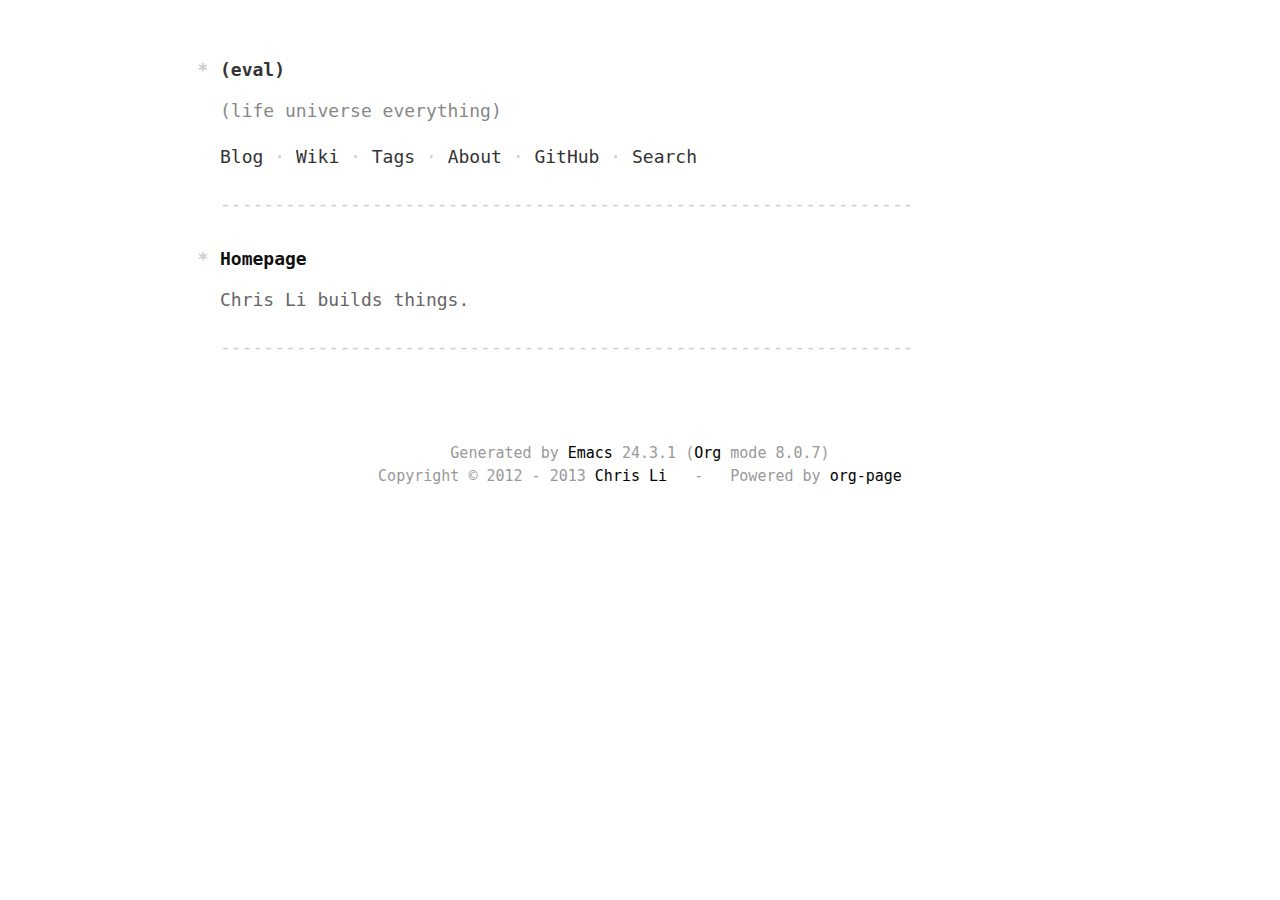
<file: index.html>
<!DOCTYPE html>
<html lang="en-us">
  <head>
    <title>Homepage - (eval)</title>
    <meta charset="utf-8" />
    <meta name="author" content="Chris Li" />
    <meta name="description" content="blog de Chris" />
    <meta name="keywords" content="Lisp, Scheme, Emacs, Linux, Java, Org-page, Programming" />
    <link rel="stylesheet" href="/media/css/main.css" type="text/css">
  </head>
  <body class="container">
    <div> 
      <header class="masthead">
        <h1 class="masthead-title"><a href="/">(eval)</a></h1>
        <p>(life universe everything)</p>
        <ul>
          <li><a href="/blog/">Blog</a></li>
          <li><a href="/wiki/">Wiki</a></li>
          <li><a href="/tags/">Tags</a></li>
          <li><a href="/about/">About</a></li>
          <li><a href="https://github.com/eq42">GitHub</a></li>
          <li><a href="https://google.com/search?q=site:eq42.github.io">Search</a></li>
        </ul>
      </header>
    </div>
    <div> 
      <div class="post">
        <h1>Homepage</h1>
        <p>
Chris Li builds things.
</p>

      </div>
    </div>
    <div> 
      <div class="footer">
        <p>Generated by <a href="http://www.gnu.org/software/emacs/">Emacs</a> 24.3.1 (<a href="http://orgmode.org">Org</a> mode 8.0.7)</p>
        <p> 
          Copyright &copy; 2012 - 2013 <a href="mailto:chris &lt;dot&gt; li &lt;dot&gt; tex &lt;at&gt; gmail &lt;dot&gt; com">Chris Li</a>
          &nbsp;&nbsp;-&nbsp;&nbsp;
          Powered by <a href="https://github.com/kelvinh/org-page" target="_blank">org-page</a>
        </p>
      </div>
    </div>
  </body>
</html>
</file>
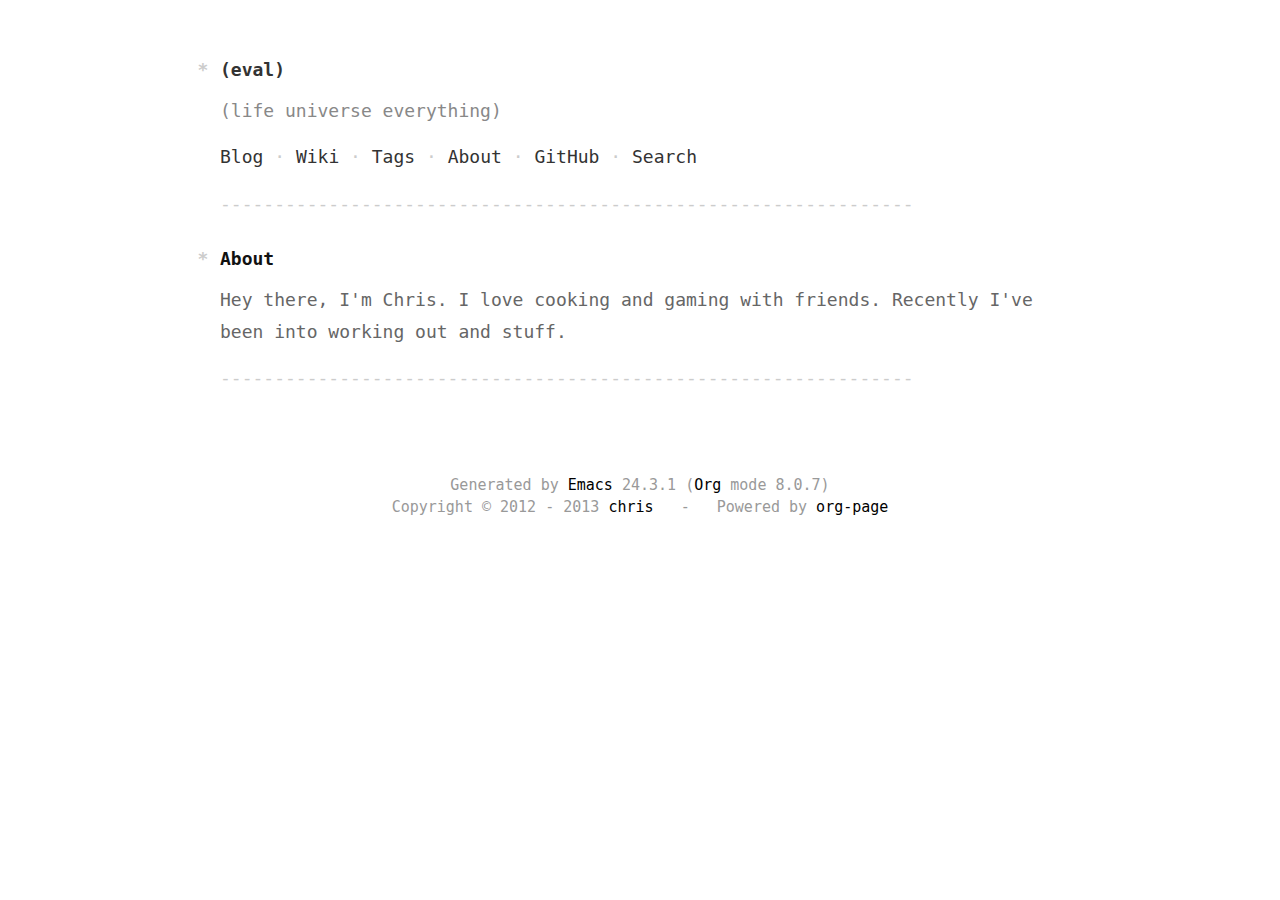
<file: about/index.html>
<!DOCTYPE html>
<html lang="en-us">
  <head>
    <title>About - (eval)</title>
    <meta charset="utf-8" />
    <meta name="author" content="chris" />
    <link rel="stylesheet" href="/media/css/main.css" type="text/css">
  </head>
  <body class="container">
    <div> 
      <header class="masthead">
        <h1 class="masthead-title"><a href="/">(eval)</a></h1>
        <p>(life universe everything)</p>
        <ul>
          <li><a href="/blog/">Blog</a></li>
          <li><a href="/wiki/">Wiki</a></li>
          <li><a href="/tags/">Tags</a></li>
          <li><a href="/about/">About</a></li>
          <li><a href="https://github.com/eq42">GitHub</a></li>
          <li><a href="https://google.com/search?q=site:eq42.github.io">Search</a></li>
        </ul>
      </header>
    </div>
    <div> 
      <div class="post">
        <h1>About</h1>
        <p>
Hey there, I'm Chris. I love cooking and gaming with friends. Recently I've been into working out and stuff.
</p>

      </div>
    </div>
    <div> 
      <script>
        (function(i,s,o,g,r,a,m){i['GoogleAnalyticsObject']=r;i[r]=i[r]||function(){
        (i[r].q=i[r].q||[]).push(arguments)},i[r].l=1*new Date();a=s.createElement(o),
        m=s.getElementsByTagName(o)[0];a.async=1;a.src=g;m.parentNode.insertBefore(a,m)
        })(window,document,'script','//www.google-analytics.com/analytics.js','ga');

        ga('create', 'UA-43259484-1', 'eq42.github.io');
        ga('send', 'pageview');
      </script>
      <div class="footer">
        <p>Generated by <a href="http://www.gnu.org/software/emacs/">Emacs</a> 24.3.1 (<a href="http://orgmode.org">Org</a> mode 8.0.7)</p>
        <p> 
          Copyright &copy; 2012 - 2013 <a href="mailto:chris &lt;at&gt; gk">chris</a>
          &nbsp;&nbsp;-&nbsp;&nbsp;
          Powered by <a href="https://github.com/kelvinh/org-page" target="_blank">org-page</a>
        </p>
      </div>
    </div>
  </body>
</html>
</file>
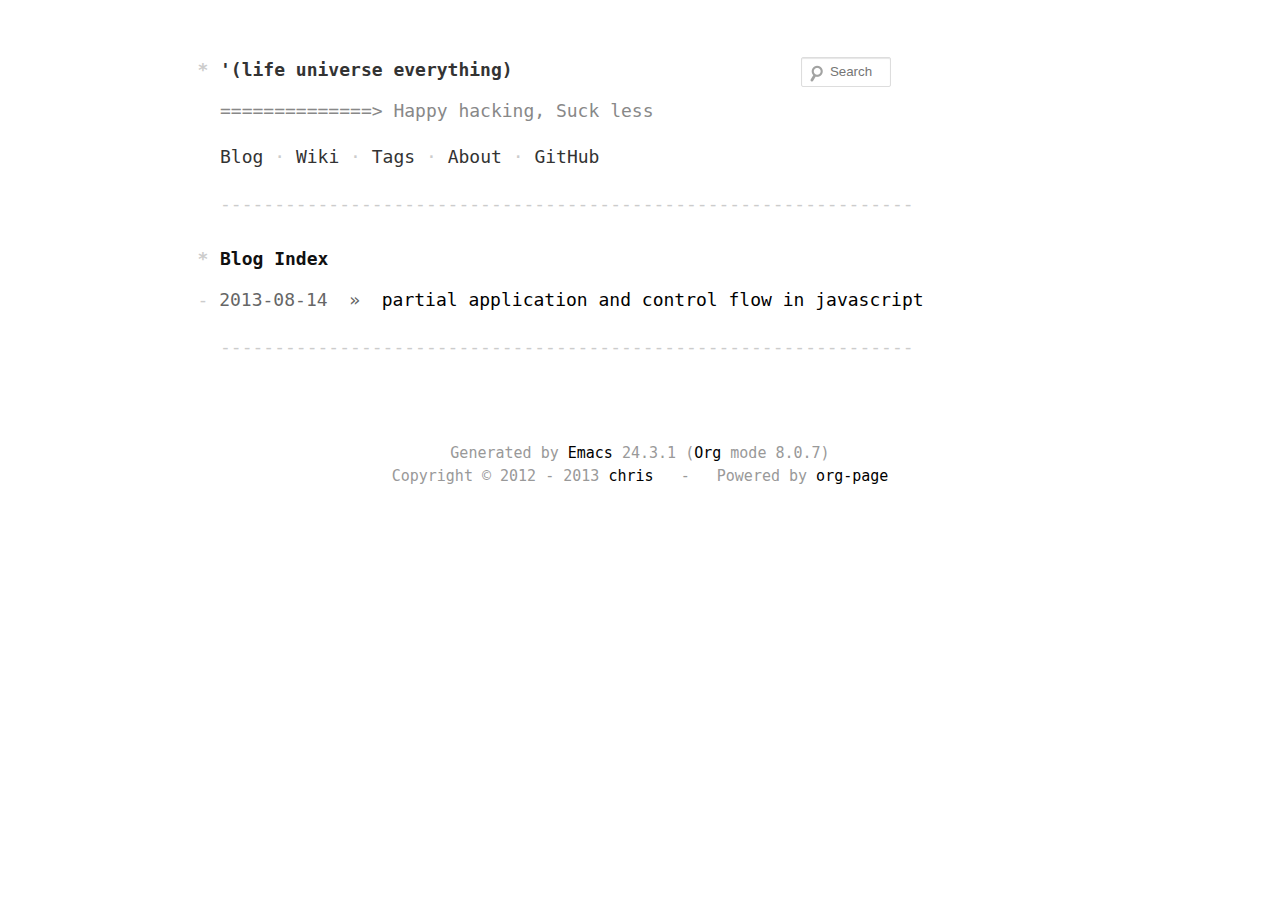
<file: blog/index.html>
<!DOCTYPE html>
<html lang="en-us">
  <head>
    <title>Blog Index - &#39;(life universe everything)</title>
    <meta charset="utf-8" />
    <meta name="author" content="chris" />
    <link rel="stylesheet" href="/media/css/main.css" type="text/css">
  </head>
  <body class="container">
    <div> 
      <header class="masthead">
        <h1 class="masthead-title"><a href="/">&#39;(life universe everything)</a></h1>
        <p>==============&gt; Happy hacking, Suck less</p>
        <ul>
          <li><a href="/blog/">Blog</a></li>
          <li><a href="/wiki/">Wiki</a></li>
          <li><a href="/tags/">Tags</a></li>
          <li><a href="/about/">About</a></li>
          <li><a href="https://github.com/eq42">GitHub</a></li>
        </ul>
        <form method="get" id="searchform" action="http://www.google.com/search">
          <input type="text" class="field" name="q" id="s" placeholder="Search">
          <input type="hidden" name="q" value="site:eq42.github.io">
        </form>
      </header>
    </div>
    <div> 
      <div class="post">
        <h1>Blog Index</h1>
        <ul class="org-ul">
<li>2013-08-14&nbsp;&nbsp;»&nbsp;&nbsp;<a href="/blog/2013/08/14/partial-application-and-control-flow-in-javascript/">partial application and control flow in javascript</a>
</li>
</ul>

      </div>
    </div>
    <div> 
      <script>
        (function(i,s,o,g,r,a,m){i['GoogleAnalyticsObject']=r;i[r]=i[r]||function(){
        (i[r].q=i[r].q||[]).push(arguments)},i[r].l=1*new Date();a=s.createElement(o),
        m=s.getElementsByTagName(o)[0];a.async=1;a.src=g;m.parentNode.insertBefore(a,m)
        })(window,document,'script','//www.google-analytics.com/analytics.js','ga');

        ga('create', 'UA-43259484-1', 'eq42.github.io');
        ga('send', 'pageview');
      </script>
      <div class="footer">
        <p>Generated by <a href="http://www.gnu.org/software/emacs/">Emacs</a> 24.3.1 (<a href="http://orgmode.org">Org</a> mode 8.0.7)</p>
        <p> 
          Copyright &copy; 2012 - 2013 <a href="mailto:chris &lt;dot&gt; li &lt;dot&gt; tex &lt;at&gt; gmail &lt;dot&gt; com">chris</a>
          &nbsp;&nbsp;-&nbsp;&nbsp;
          Powered by <a href="https://github.com/kelvinh/org-page" target="_blank">org-page</a>
        </p>
      </div>
    </div>
  </body>
</html>
</file>
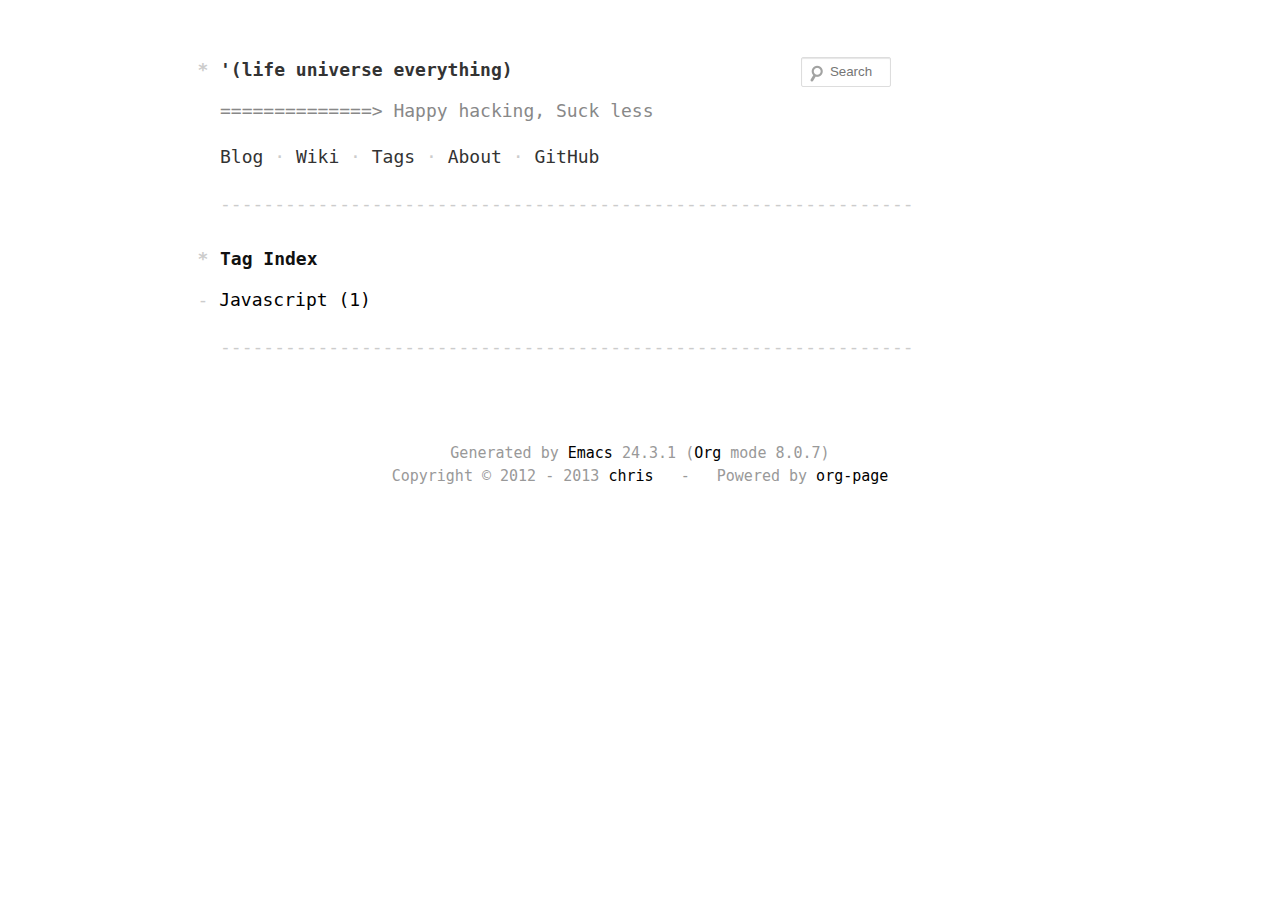
<file: tags/index.html>
<!DOCTYPE html>
<html lang="en-us">
  <head>
    <title>Tag Index - &#39;(life universe everything)</title>
    <meta charset="utf-8" />
    <meta name="author" content="chris" />
    <link rel="stylesheet" href="/media/css/main.css" type="text/css">
  </head>
  <body class="container">
    <div> 
      <header class="masthead">
        <h1 class="masthead-title"><a href="/">&#39;(life universe everything)</a></h1>
        <p>==============&gt; Happy hacking, Suck less</p>
        <ul>
          <li><a href="/blog/">Blog</a></li>
          <li><a href="/wiki/">Wiki</a></li>
          <li><a href="/tags/">Tags</a></li>
          <li><a href="/about/">About</a></li>
          <li><a href="https://github.com/eq42">GitHub</a></li>
        </ul>
        <form method="get" id="searchform" action="http://www.google.com/search">
          <input type="text" class="field" name="q" id="s" placeholder="Search">
          <input type="hidden" name="q" value="site:eq42.github.io">
        </form>
      </header>
    </div>
    <div> 
      <div class="post">
        <h1>Tag Index</h1>
        <ul class="org-ul">
<li><a href="/tags/javascript/">Javascript (1)</a>
</li>
</ul>

      </div>
    </div>
    <div> 
      <script>
        (function(i,s,o,g,r,a,m){i['GoogleAnalyticsObject']=r;i[r]=i[r]||function(){
        (i[r].q=i[r].q||[]).push(arguments)},i[r].l=1*new Date();a=s.createElement(o),
        m=s.getElementsByTagName(o)[0];a.async=1;a.src=g;m.parentNode.insertBefore(a,m)
        })(window,document,'script','//www.google-analytics.com/analytics.js','ga');

        ga('create', 'UA-43259484-1', 'eq42.github.io');
        ga('send', 'pageview');
      </script>
      <div class="footer">
        <p>Generated by <a href="http://www.gnu.org/software/emacs/">Emacs</a> 24.3.1 (<a href="http://orgmode.org">Org</a> mode 8.0.7)</p>
        <p> 
          Copyright &copy; 2012 - 2013 <a href="mailto:chris &lt;dot&gt; li &lt;dot&gt; tex &lt;at&gt; gmail &lt;dot&gt; com">chris</a>
          &nbsp;&nbsp;-&nbsp;&nbsp;
          Powered by <a href="https://github.com/kelvinh/org-page" target="_blank">org-page</a>
        </p>
      </div>
    </div>
  </body>
</html>
</file>
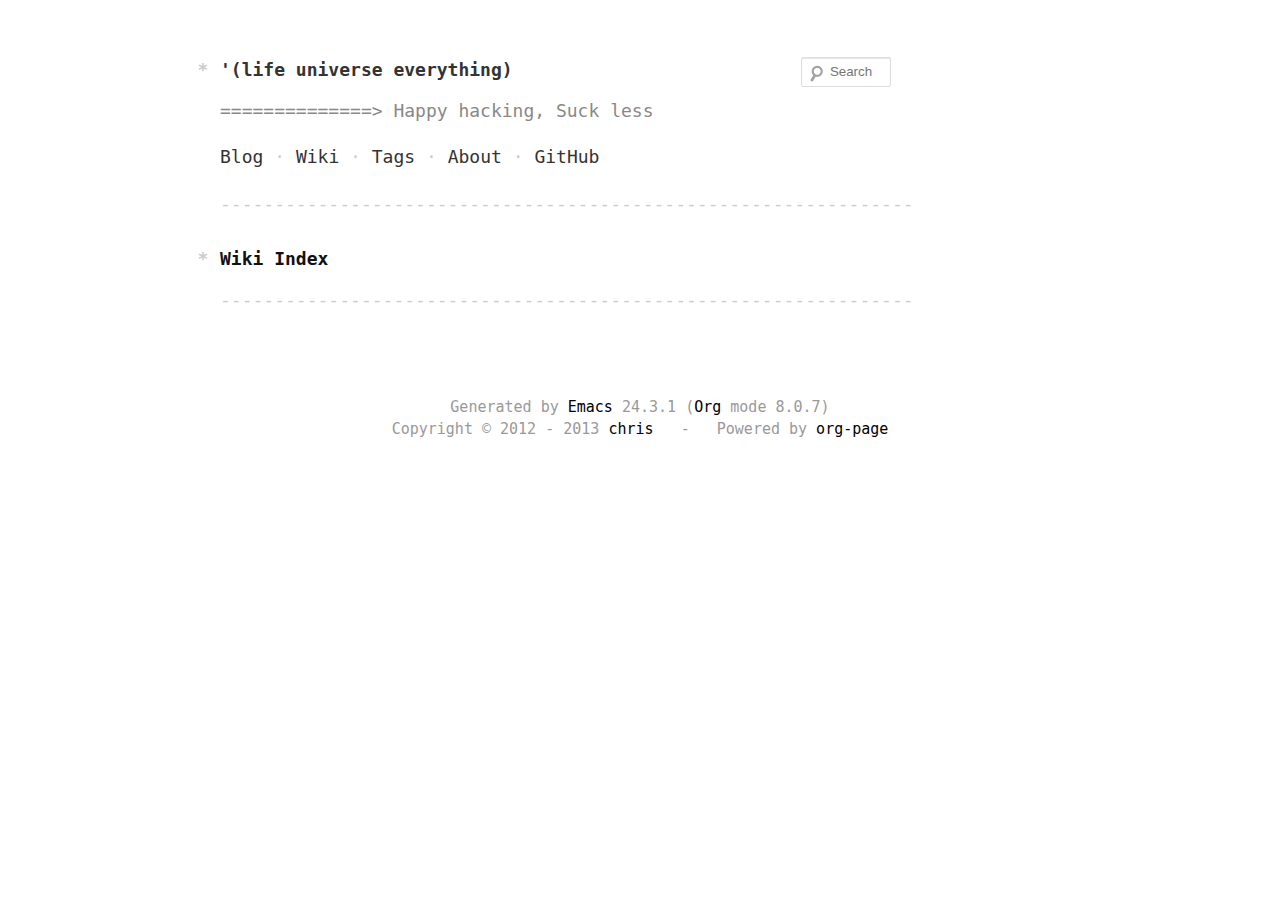
<file: wiki/index.html>
<!DOCTYPE html>
<html lang="en-us">
  <head>
    <title>Wiki Index - &#39;(life universe everything)</title>
    <meta charset="utf-8" />
    <meta name="author" content="chris" />
    <link rel="stylesheet" href="/media/css/main.css" type="text/css">
  </head>
  <body class="container">
    <div> 
      <header class="masthead">
        <h1 class="masthead-title"><a href="/">&#39;(life universe everything)</a></h1>
        <p>==============&gt; Happy hacking, Suck less</p>
        <ul>
          <li><a href="/blog/">Blog</a></li>
          <li><a href="/wiki/">Wiki</a></li>
          <li><a href="/tags/">Tags</a></li>
          <li><a href="/about/">About</a></li>
          <li><a href="https://github.com/eq42">GitHub</a></li>
        </ul>
        <form method="get" id="searchform" action="http://www.google.com/search">
          <input type="text" class="field" name="q" id="s" placeholder="Search">
          <input type="hidden" name="q" value="site:eq42.github.io">
        </form>
      </header>
    </div>
    <div> 
      <div class="post">
        <h1>Wiki Index</h1>
        

      </div>
    </div>
    <div> 
      <script>
        (function(i,s,o,g,r,a,m){i['GoogleAnalyticsObject']=r;i[r]=i[r]||function(){
        (i[r].q=i[r].q||[]).push(arguments)},i[r].l=1*new Date();a=s.createElement(o),
        m=s.getElementsByTagName(o)[0];a.async=1;a.src=g;m.parentNode.insertBefore(a,m)
        })(window,document,'script','//www.google-analytics.com/analytics.js','ga');

        ga('create', 'UA-43259484-1', 'eq42.github.io');
        ga('send', 'pageview');
      </script>
      <div class="footer">
        <p>Generated by <a href="http://www.gnu.org/software/emacs/">Emacs</a> 24.3.1 (<a href="http://orgmode.org">Org</a> mode 8.0.7)</p>
        <p> 
          Copyright &copy; 2012 - 2013 <a href="mailto:chris &lt;dot&gt; li &lt;dot&gt; tex &lt;at&gt; gmail &lt;dot&gt; com">chris</a>
          &nbsp;&nbsp;-&nbsp;&nbsp;
          Powered by <a href="https://github.com/kelvinh/org-page" target="_blank">org-page</a>
        </p>
      </div>
    </div>
  </body>
</html>
</file>
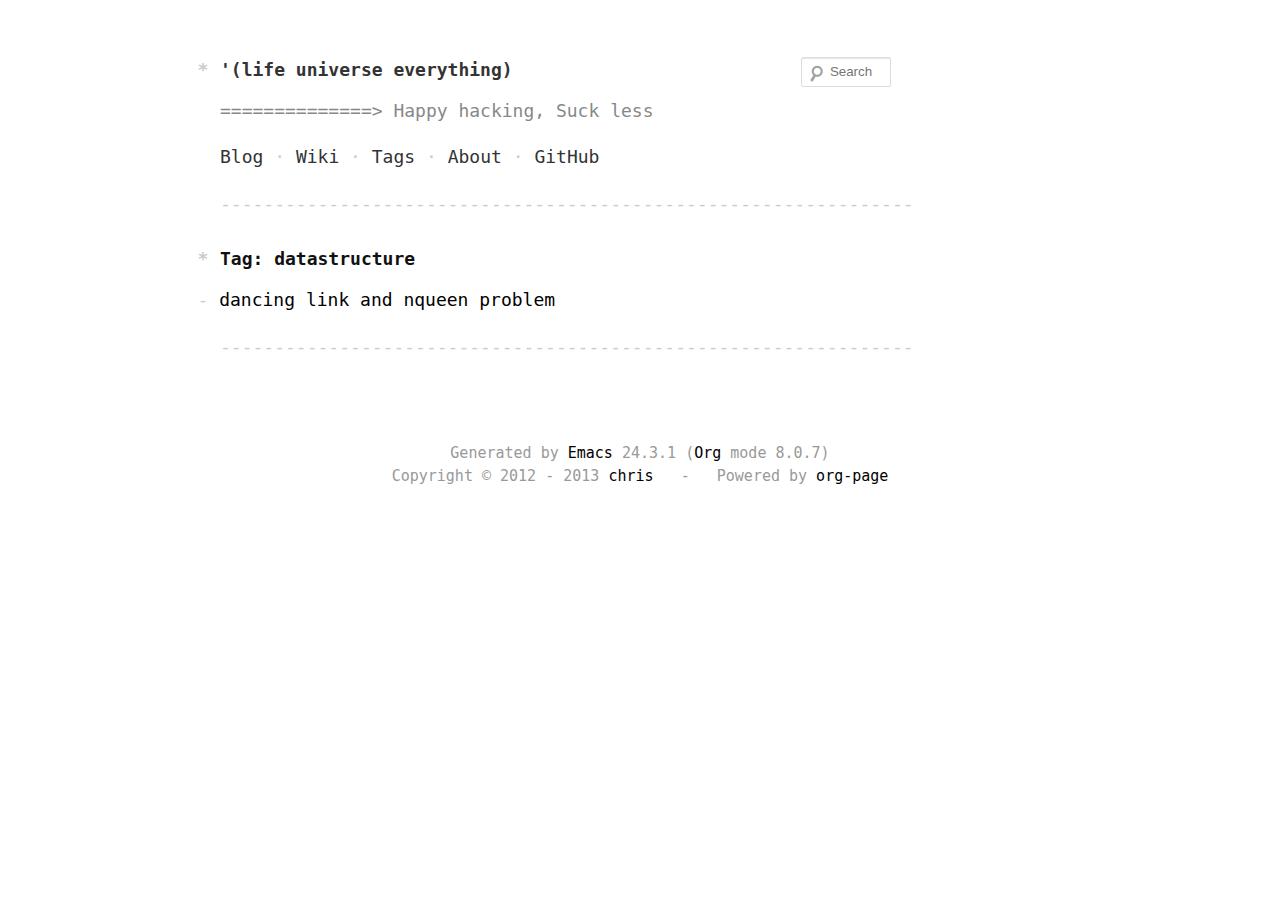
<file: tags/datastructure/index.html>
<!DOCTYPE html>
<html lang="en-us">
  <head>
    <title>Tag: datastructure - &#39;(life universe everything)</title>
    <meta charset="utf-8" />
    <meta name="author" content="chris" />
    <link rel="stylesheet" href="/media/css/main.css" type="text/css">
  </head>
  <body class="container">
    <div> 
      <header class="masthead">
        <h1 class="masthead-title"><a href="/">&#39;(life universe everything)</a></h1>
        <p>==============&gt; Happy hacking, Suck less</p>
        <ul>
          <li><a href="/blog/">Blog</a></li>
          <li><a href="/wiki/">Wiki</a></li>
          <li><a href="/tags/">Tags</a></li>
          <li><a href="/about/">About</a></li>
          <li><a href="https://github.com/eq42">GitHub</a></li>
        </ul>
        <form method="get" id="searchform" action="http://www.google.com/search">
          <input type="text" class="field" name="q" id="s" placeholder="Search">
          <input type="hidden" name="q" value="site:eq42.github.io">
        </form>
      </header>
    </div>
    <div> 
      <div class="post">
        <h1>Tag: datastructure</h1>
        <ul class="org-ul">
<li><a href="/blog/2013/06/09/dancing-link-and-nqueen-problem/">dancing link and nqueen problem</a>
</li>
</ul>

      </div>
    </div>
    <div> 
      <script>
        (function(i,s,o,g,r,a,m){i['GoogleAnalyticsObject']=r;i[r]=i[r]||function(){
        (i[r].q=i[r].q||[]).push(arguments)},i[r].l=1*new Date();a=s.createElement(o),
        m=s.getElementsByTagName(o)[0];a.async=1;a.src=g;m.parentNode.insertBefore(a,m)
        })(window,document,'script','//www.google-analytics.com/analytics.js','ga');

        ga('create', 'UA-43259484-1', 'eq42.github.io');
        ga('send', 'pageview');
      </script>
      <div class="footer">
        <p>Generated by <a href="http://www.gnu.org/software/emacs/">Emacs</a> 24.3.1 (<a href="http://orgmode.org">Org</a> mode 8.0.7)</p>
        <p> 
          Copyright &copy; 2012 - 2013 <a href="mailto:chris &lt;dot&gt; li &lt;dot&gt; tex &lt;at&gt; gmail &lt;dot&gt; com">chris</a>
          &nbsp;&nbsp;-&nbsp;&nbsp;
          Powered by <a href="https://github.com/kelvinh/org-page" target="_blank">org-page</a>
        </p>
      </div>
    </div>
  </body>
</html>
</file>
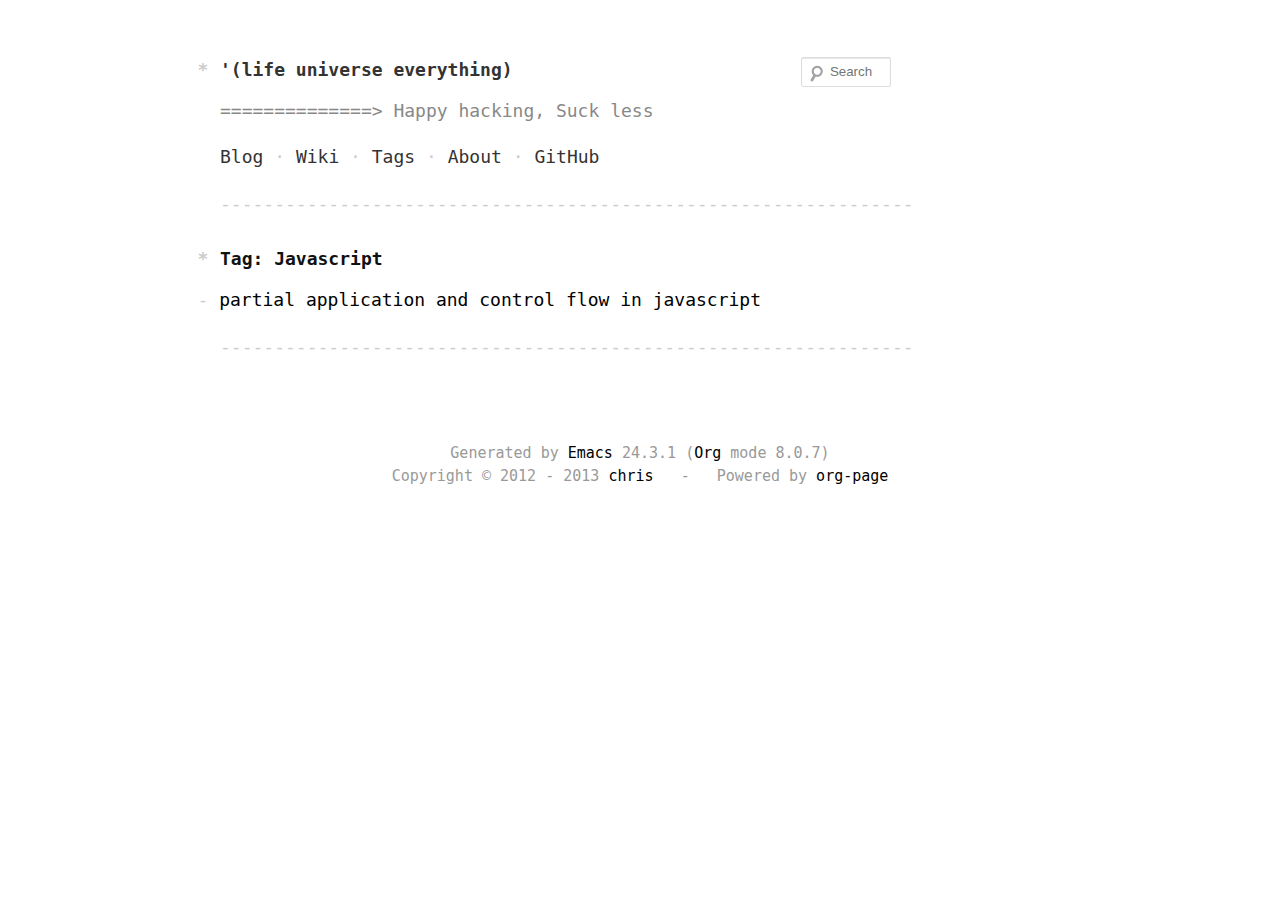
<file: tags/javascript/index.html>
<!DOCTYPE html>
<html lang="en-us">
  <head>
    <title>Tag: Javascript - &#39;(life universe everything)</title>
    <meta charset="utf-8" />
    <meta name="author" content="chris" />
    <link rel="stylesheet" href="/media/css/main.css" type="text/css">
  </head>
  <body class="container">
    <div> 
      <header class="masthead">
        <h1 class="masthead-title"><a href="/">&#39;(life universe everything)</a></h1>
        <p>==============&gt; Happy hacking, Suck less</p>
        <ul>
          <li><a href="/blog/">Blog</a></li>
          <li><a href="/wiki/">Wiki</a></li>
          <li><a href="/tags/">Tags</a></li>
          <li><a href="/about/">About</a></li>
          <li><a href="https://github.com/eq42">GitHub</a></li>
        </ul>
        <form method="get" id="searchform" action="http://www.google.com/search">
          <input type="text" class="field" name="q" id="s" placeholder="Search">
          <input type="hidden" name="q" value="site:eq42.github.io">
        </form>
      </header>
    </div>
    <div> 
      <div class="post">
        <h1>Tag: Javascript</h1>
        <ul class="org-ul">
<li><a href="/blog/2013/08/14/partial-application-and-control-flow-in-javascript/">partial application and control flow in javascript</a>
</li>
</ul>

      </div>
    </div>
    <div> 
      <script>
        (function(i,s,o,g,r,a,m){i['GoogleAnalyticsObject']=r;i[r]=i[r]||function(){
        (i[r].q=i[r].q||[]).push(arguments)},i[r].l=1*new Date();a=s.createElement(o),
        m=s.getElementsByTagName(o)[0];a.async=1;a.src=g;m.parentNode.insertBefore(a,m)
        })(window,document,'script','//www.google-analytics.com/analytics.js','ga');

        ga('create', 'UA-43259484-1', 'eq42.github.io');
        ga('send', 'pageview');
      </script>
      <div class="footer">
        <p>Generated by <a href="http://www.gnu.org/software/emacs/">Emacs</a> 24.3.1 (<a href="http://orgmode.org">Org</a> mode 8.0.7)</p>
        <p> 
          Copyright &copy; 2012 - 2013 <a href="mailto:chris &lt;dot&gt; li &lt;dot&gt; tex &lt;at&gt; gmail &lt;dot&gt; com">chris</a>
          &nbsp;&nbsp;-&nbsp;&nbsp;
          Powered by <a href="https://github.com/kelvinh/org-page" target="_blank">org-page</a>
        </p>
      </div>
    </div>
  </body>
</html>
</file>
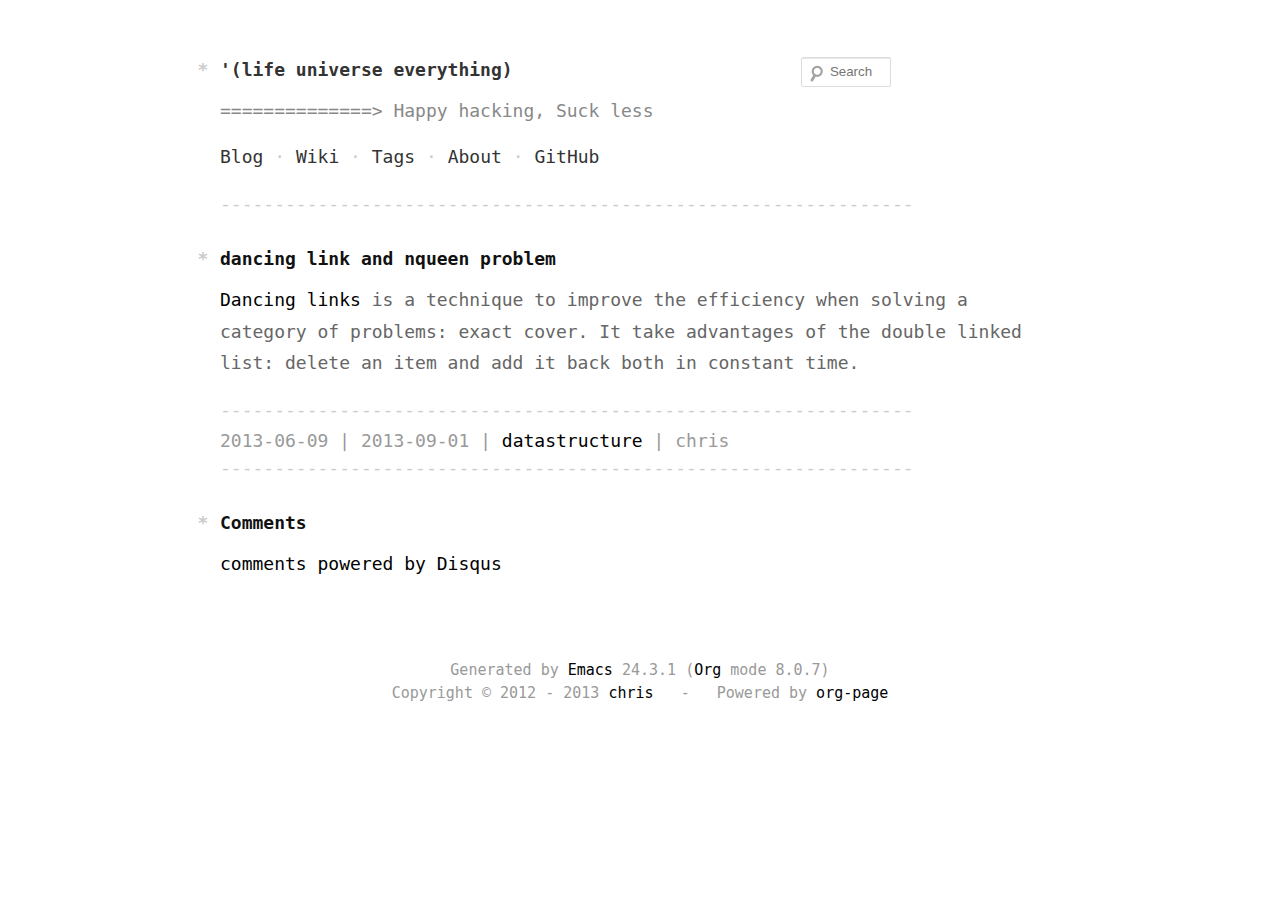
<file: blog/2013/06/09/dancing-link-and-nqueen-problem/index.html>
<!DOCTYPE html>
<html lang="en-us">
  <head>
    <title>dancing link and nqueen problem - &#39;(life universe everything)</title>
    <meta charset="utf-8" />
    <meta name="author" content="chris" />
    <meta name="description" content="" />
    <meta name="keywords" content="dancinglinks" />
    <link rel="stylesheet" href="/media/css/main.css" type="text/css">
  </head>
  <body class="container">
    <div> 
      <header class="masthead">
        <h1 class="masthead-title"><a href="/">&#39;(life universe everything)</a></h1>
        <p>==============&gt; Happy hacking, Suck less</p>
        <ul>
          <li><a href="/blog/">Blog</a></li>
          <li><a href="/wiki/">Wiki</a></li>
          <li><a href="/tags/">Tags</a></li>
          <li><a href="/about/">About</a></li>
          <li><a href="https://github.com/eq42">GitHub</a></li>
        </ul>
        <form method="get" id="searchform" action="http://www.google.com/search">
          <input type="text" class="field" name="q" id="s" placeholder="Search">
          <input type="hidden" name="q" value="site:eq42.github.io">
        </form>
      </header>
    </div>
    <div> 
      <div class="post">
        <h1>dancing link and nqueen problem</h1>
        <p>
<a href="http://en.wikipedia.org/wiki/Dancing_Links">Dancing links</a> is a technique to improve the efficiency when solving a category of problems: exact cover.
It take advantages of the double linked list:  delete an item and add it back both in constant time.
</p>

      </div>
    </div>
    <div> 
      <div class="post-meta">
        <span title="post date" class="post-info">2013-06-09</span>
        <span title="last modification date" class="post-info">2013-09-01</span>
        <span title="tags" class="post-info"><a href="/tags/datastructure/">datastructure</a></span>
        <span title="author" class="post-info">chris</span>
      </div>
      <section>
        <h1>Comments</h1>
        <div id="disqus_thread"></div>
        <script type="text/javascript">
          //var disqus_developer = 1;
          var disqus_identifier = "/blog/2013/06/09/dancing-link-and-nqueen-problem/";
          var disqus_url = "http://eq42.github.io/blog/2013/06/09/dancing-link-and-nqueen-problem/";
          var disqus_shortname = 'eq42';
          /* * * DON'T EDIT BELOW THIS LINE * * */
          (function() {
          var dsq = document.createElement('script'); dsq.type = 'text/javascript'; dsq.async = true;
          dsq.src = 'http://' + disqus_shortname + '.disqus.com/embed.js';
          (document.getElementsByTagName('head')[0] || document.getElementsByTagName('body')[0]).appendChild(dsq);
          })();
        </script>
        <noscript>Please enable JavaScript to view the <a href="http://disqus.com/?ref_noscript">comments powered by Disqus.</a></noscript>
        <a href="http://disqus.com" class="dsq-brlink">comments powered by <span class="logo-disqus">Disqus</span></a>
      </section>
      <script>
        (function(i,s,o,g,r,a,m){i['GoogleAnalyticsObject']=r;i[r]=i[r]||function(){
        (i[r].q=i[r].q||[]).push(arguments)},i[r].l=1*new Date();a=s.createElement(o),
        m=s.getElementsByTagName(o)[0];a.async=1;a.src=g;m.parentNode.insertBefore(a,m)
        })(window,document,'script','//www.google-analytics.com/analytics.js','ga');

        ga('create', 'UA-43259484-1', 'eq42.github.io');
        ga('send', 'pageview');
      </script>
      <div class="footer">
        <p>Generated by <a href="http://www.gnu.org/software/emacs/">Emacs</a> 24.3.1 (<a href="http://orgmode.org">Org</a> mode 8.0.7)</p>
        <p> 
          Copyright &copy; 2012 - 2013 <a href="mailto:chris &lt;dot&gt; li &lt;dot&gt; tex &lt;at&gt; gmail &lt;dot&gt; com">chris</a>
          &nbsp;&nbsp;-&nbsp;&nbsp;
          Powered by <a href="https://github.com/kelvinh/org-page" target="_blank">org-page</a>
        </p>
      </div>
    </div>
  </body>
</html>
</file>
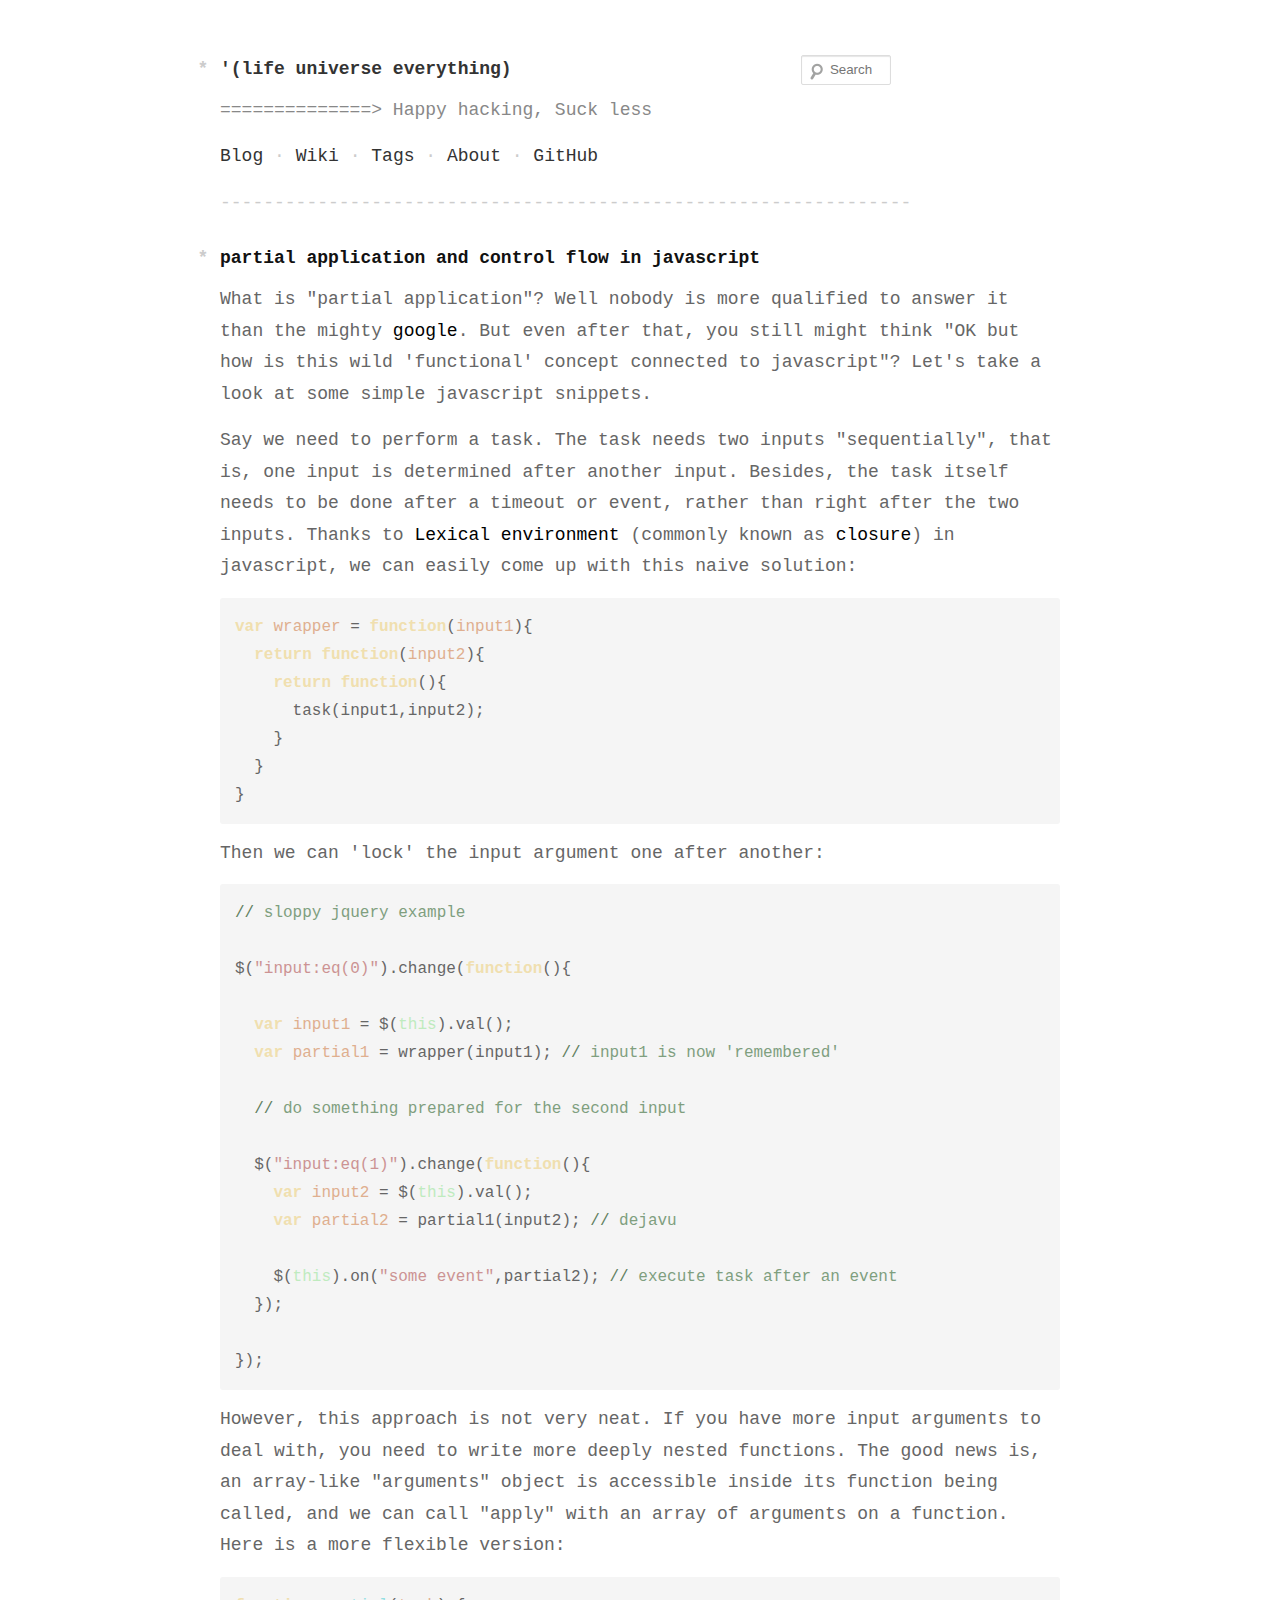
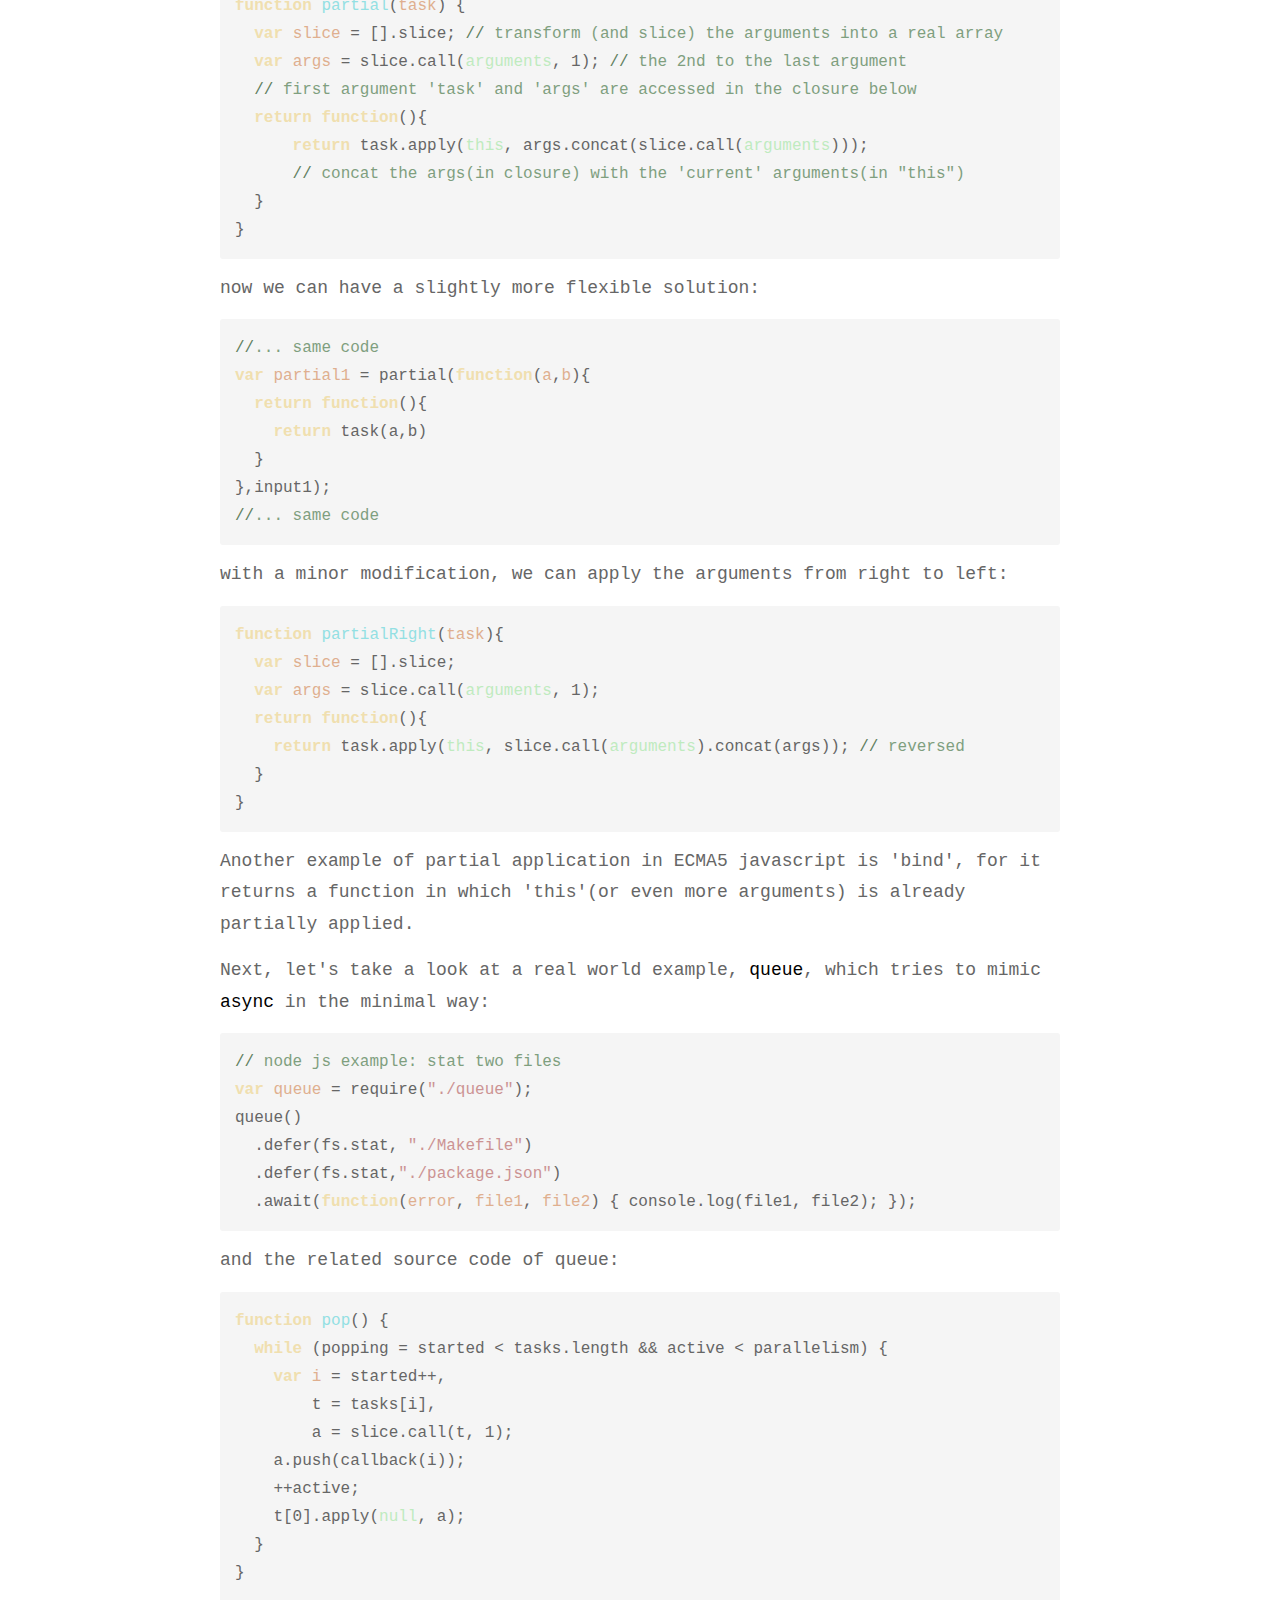
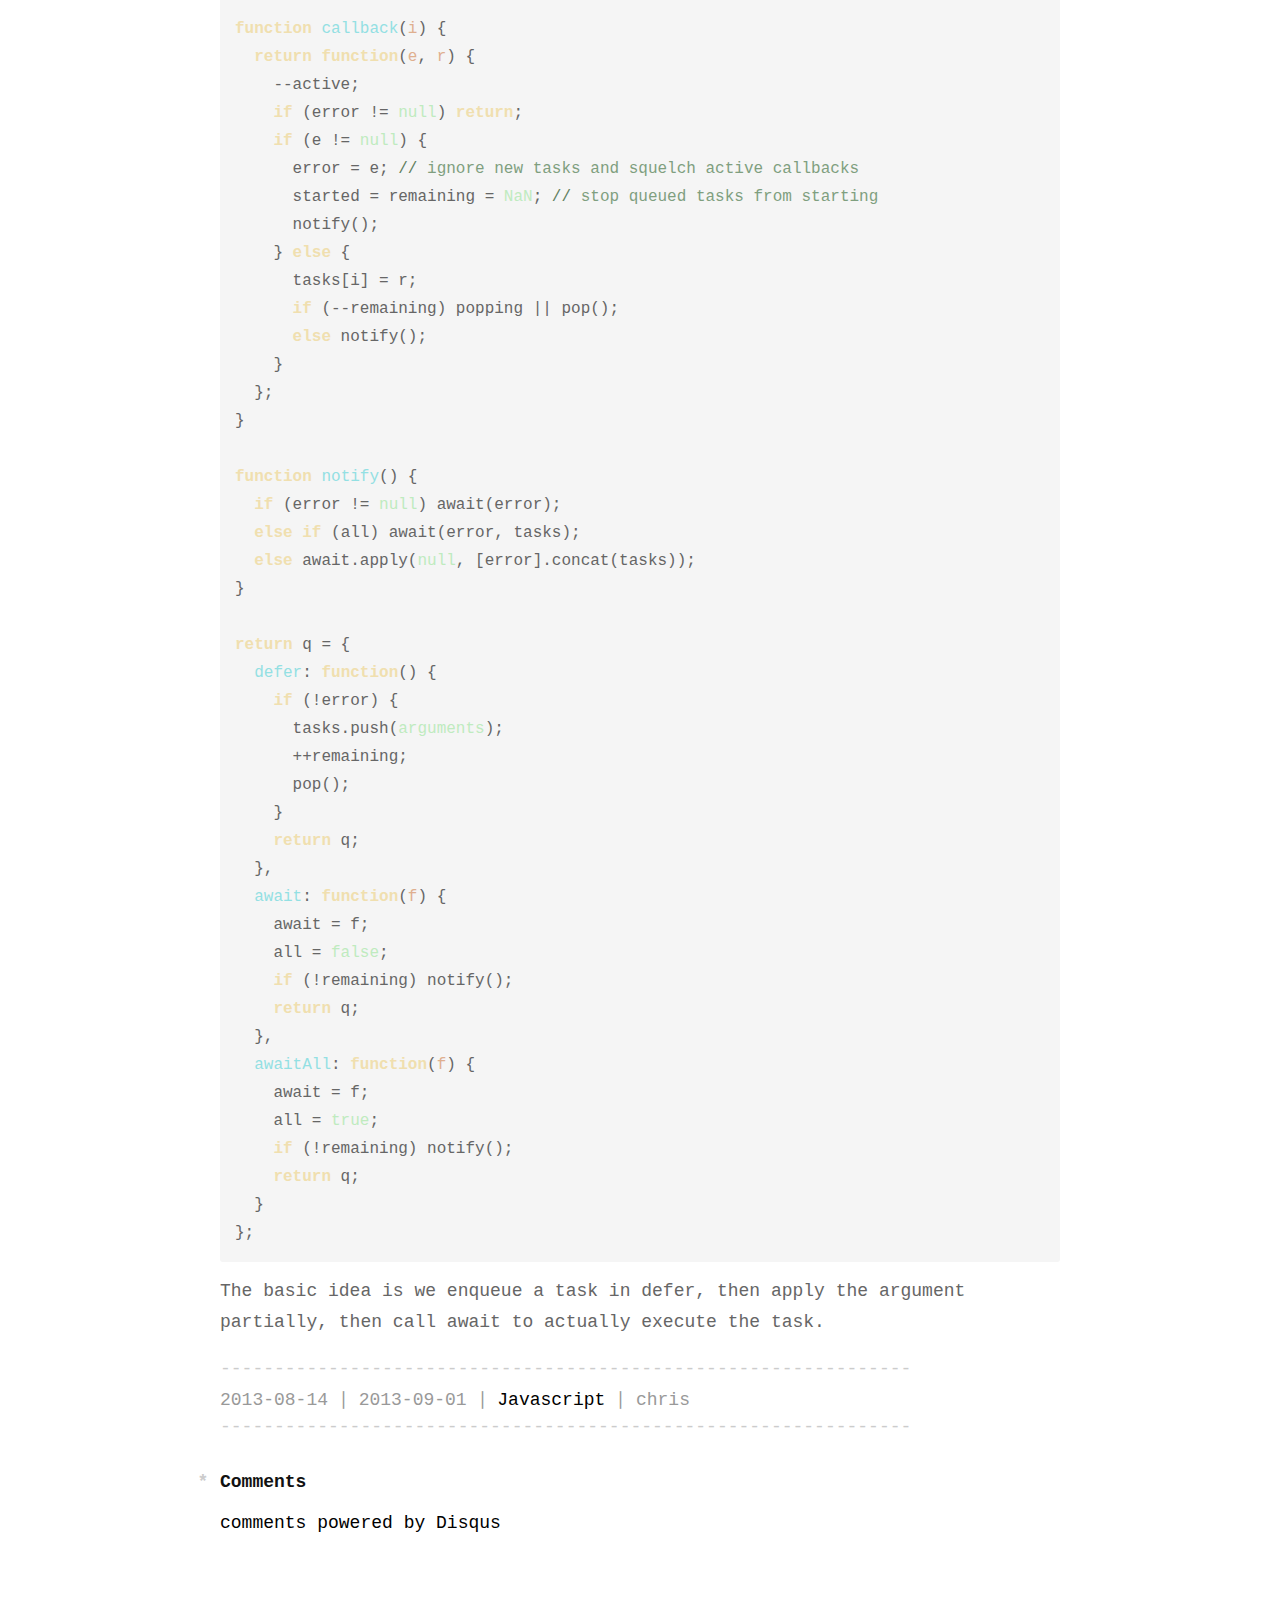
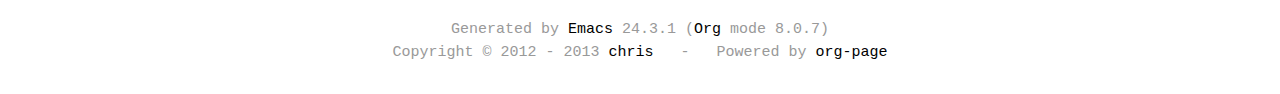
<file: blog/2013/08/14/partial-application-and-control-flow-in-javascript/index.html>
<!DOCTYPE html>
<html lang="en-us">
  <head>
    <title>partial application and control flow in javascript - &#39;(life universe everything)</title>
    <meta charset="utf-8" />
    <meta name="author" content="chris" />
    <meta name="description" content="" />
    <meta name="keywords" content="javascript" />
    <link rel="stylesheet" href="/media/css/main.css" type="text/css">
  </head>
  <body class="container">
    <div> 
      <header class="masthead">
        <h1 class="masthead-title"><a href="/">&#39;(life universe everything)</a></h1>
        <p>==============&gt; Happy hacking, Suck less</p>
        <ul>
          <li><a href="/blog/">Blog</a></li>
          <li><a href="/wiki/">Wiki</a></li>
          <li><a href="/tags/">Tags</a></li>
          <li><a href="/about/">About</a></li>
          <li><a href="https://github.com/eq42">GitHub</a></li>
        </ul>
        <form method="get" id="searchform" action="http://www.google.com/search">
          <input type="text" class="field" name="q" id="s" placeholder="Search">
          <input type="hidden" name="q" value="site:eq42.github.io">
        </form>
      </header>
    </div>
    <div> 
      <div class="post">
        <h1>partial application and control flow in javascript</h1>
        <p>
What is "partial application"? Well nobody is more qualified to answer it than the mighty <a href="https://www.google.com/search?q%3Dpartial%2520application">google</a>.
But even after that, you still might think "OK but how is this wild 'functional' concept connected to javascript"? Let's take a look at some simple javascript snippets.
</p>

<p>
Say we need to perform a task. The task needs two inputs "sequentially", that is, one input is determined after another input. Besides, the task itself needs to be done after a timeout or event, rather than right after the two inputs.
Thanks to <a href="http://es5.github.io/#x10.2">Lexical environment</a> (commonly known as <a href="https://developer.mozilla.org/en-US/docs/Web/JavaScript/Guide/Closures">closure</a>) in javascript, we can easily come up with this naive solution:
</p>

<div class="org-src-container">

<pre class="src src-javascript"><span style="color: #F0DFAF; font-weight: bold;">var</span> <span style="color: #DFAF8F;">wrapper</span> = <span style="color: #F0DFAF; font-weight: bold;">function</span>(<span style="color: #DFAF8F;">input1</span>){
  <span style="color: #F0DFAF; font-weight: bold;">return</span> <span style="color: #F0DFAF; font-weight: bold;">function</span>(<span style="color: #DFAF8F;">input2</span>){
    <span style="color: #F0DFAF; font-weight: bold;">return</span> <span style="color: #F0DFAF; font-weight: bold;">function</span>(){
      task(input1,input2);
    }
  }
}
</pre>
</div>

<p>
Then we can 'lock' the input argument one after another:
</p>

<div class="org-src-container">

<pre class="src src-javascript"><span style="color: #5F7F5F;">// </span><span style="color: #7F9F7F;">sloppy jquery example</span>

$(<span style="color: #CC9393;">"input:eq(0)"</span>).change(<span style="color: #F0DFAF; font-weight: bold;">function</span>(){

  <span style="color: #F0DFAF; font-weight: bold;">var</span> <span style="color: #DFAF8F;">input1</span> = $(<span style="color: #BFEBBF;">this</span>).val();
  <span style="color: #F0DFAF; font-weight: bold;">var</span> <span style="color: #DFAF8F;">partial1</span> = wrapper(input1); <span style="color: #5F7F5F;">// </span><span style="color: #7F9F7F;">input1 is now 'remembered'</span>

  <span style="color: #5F7F5F;">// </span><span style="color: #7F9F7F;">do something prepared for the second input</span>

  $(<span style="color: #CC9393;">"input:eq(1)"</span>).change(<span style="color: #F0DFAF; font-weight: bold;">function</span>(){
    <span style="color: #F0DFAF; font-weight: bold;">var</span> <span style="color: #DFAF8F;">input2</span> = $(<span style="color: #BFEBBF;">this</span>).val();
    <span style="color: #F0DFAF; font-weight: bold;">var</span> <span style="color: #DFAF8F;">partial2</span> = partial1(input2); <span style="color: #5F7F5F;">// </span><span style="color: #7F9F7F;">dejavu</span>

    $(<span style="color: #BFEBBF;">this</span>).on(<span style="color: #CC9393;">"some event"</span>,partial2); <span style="color: #5F7F5F;">// </span><span style="color: #7F9F7F;">execute task after an event</span>
  });

});
</pre>
</div>

<p>
However, this approach is not very neat. If you have more input arguments to deal with, you need to write more deeply nested functions. The good news is, an array-like "arguments" object is accessible inside its function being called, and we can call "apply" with an array of arguments on a function. Here is a more flexible version:
</p>

<div class="org-src-container">

<pre class="src src-javascript"><span style="color: #F0DFAF; font-weight: bold;">function</span> <span style="color: #93E0E3;">partial</span>(<span style="color: #DFAF8F;">task</span>) {
  <span style="color: #F0DFAF; font-weight: bold;">var</span> <span style="color: #DFAF8F;">slice</span> = [].slice; <span style="color: #5F7F5F;">// </span><span style="color: #7F9F7F;">transform (and slice) the arguments into a real array</span>
  <span style="color: #F0DFAF; font-weight: bold;">var</span> <span style="color: #DFAF8F;">args</span> = slice.call(<span style="color: #BFEBBF;">arguments</span>, 1); <span style="color: #5F7F5F;">// </span><span style="color: #7F9F7F;">the 2nd to the last argument</span>
  <span style="color: #5F7F5F;">// </span><span style="color: #7F9F7F;">first argument 'task' and 'args' are accessed in the closure below</span>
  <span style="color: #F0DFAF; font-weight: bold;">return</span> <span style="color: #F0DFAF; font-weight: bold;">function</span>(){
      <span style="color: #F0DFAF; font-weight: bold;">return</span> task.apply(<span style="color: #BFEBBF;">this</span>, args.concat(slice.call(<span style="color: #BFEBBF;">arguments</span>)));
      <span style="color: #5F7F5F;">// </span><span style="color: #7F9F7F;">concat the args(in closure) with the 'current' arguments(in "this")</span>
  }
}
</pre>
</div>

<p>
now we can have a slightly more flexible solution:
</p>
<div class="org-src-container">

<pre class="src src-javascript"><span style="color: #5F7F5F;">//</span><span style="color: #7F9F7F;">... same code</span>
<span style="color: #F0DFAF; font-weight: bold;">var</span> <span style="color: #DFAF8F;">partial1</span> = partial(<span style="color: #F0DFAF; font-weight: bold;">function</span>(<span style="color: #DFAF8F;">a</span>,<span style="color: #DFAF8F;">b</span>){
  <span style="color: #F0DFAF; font-weight: bold;">return</span> <span style="color: #F0DFAF; font-weight: bold;">function</span>(){
    <span style="color: #F0DFAF; font-weight: bold;">return</span> task(a,b)
  }
},input1);
<span style="color: #5F7F5F;">//</span><span style="color: #7F9F7F;">... same code</span>
</pre>
</div>

<p>
with a minor modification, we can apply the arguments from right to left:
</p>

<div class="org-src-container">

<pre class="src src-javascript"><span style="color: #F0DFAF; font-weight: bold;">function</span> <span style="color: #93E0E3;">partialRight</span>(<span style="color: #DFAF8F;">task</span>){
  <span style="color: #F0DFAF; font-weight: bold;">var</span> <span style="color: #DFAF8F;">slice</span> = [].slice;
  <span style="color: #F0DFAF; font-weight: bold;">var</span> <span style="color: #DFAF8F;">args</span> = slice.call(<span style="color: #BFEBBF;">arguments</span>, 1);
  <span style="color: #F0DFAF; font-weight: bold;">return</span> <span style="color: #F0DFAF; font-weight: bold;">function</span>(){
    <span style="color: #F0DFAF; font-weight: bold;">return</span> task.apply(<span style="color: #BFEBBF;">this</span>, slice.call(<span style="color: #BFEBBF;">arguments</span>).concat(args)); <span style="color: #5F7F5F;">// </span><span style="color: #7F9F7F;">reversed</span>
  }
}
</pre>
</div>

<p>
Another example of partial application in ECMA5 javascript is 'bind', for it returns a function in which 'this'(or even more arguments) is already partially applied.
</p>

<p>
Next, let's take a look at a real world example, <a href="https://github.com/mbostock/queue">queue</a>, which tries to mimic <a href="https://github.com/caolan/async">async</a> in the minimal way:
</p>

<div class="org-src-container">

<pre class="src src-javascript"><span style="color: #5F7F5F;">// </span><span style="color: #7F9F7F;">node js example: stat two files</span>
<span style="color: #F0DFAF; font-weight: bold;">var</span> <span style="color: #DFAF8F;">queue</span> = require(<span style="color: #CC9393;">"./queue"</span>);
queue()
  .defer(fs.stat, <span style="color: #CC9393;">"./Makefile"</span>)
  .defer(fs.stat,<span style="color: #CC9393;">"./package.json"</span>)
  .await(<span style="color: #F0DFAF; font-weight: bold;">function</span>(<span style="color: #DFAF8F;">error</span>, <span style="color: #DFAF8F;">file1</span>, <span style="color: #DFAF8F;">file2</span>) { console.log(file1, file2); });
</pre>
</div>

<p>
and the related source code of queue:
</p>

<div class="org-src-container">

<pre class="src src-javascript"><span style="color: #F0DFAF; font-weight: bold;">function</span> <span style="color: #93E0E3;">pop</span>() {
  <span style="color: #F0DFAF; font-weight: bold;">while</span> (popping = started &lt; tasks.length &amp;&amp; active &lt; parallelism) {
    <span style="color: #F0DFAF; font-weight: bold;">var</span> <span style="color: #DFAF8F;">i</span> = started++,
        t = tasks[i],
        a = slice.call(t, 1);
    a.push(callback(i));
    ++active;
    t[0].apply(<span style="color: #BFEBBF;">null</span>, a);
  }
}

<span style="color: #F0DFAF; font-weight: bold;">function</span> <span style="color: #93E0E3;">callback</span>(<span style="color: #DFAF8F;">i</span>) {
  <span style="color: #F0DFAF; font-weight: bold;">return</span> <span style="color: #F0DFAF; font-weight: bold;">function</span>(<span style="color: #DFAF8F;">e</span>, <span style="color: #DFAF8F;">r</span>) {
    --active;
    <span style="color: #F0DFAF; font-weight: bold;">if</span> (error != <span style="color: #BFEBBF;">null</span>) <span style="color: #F0DFAF; font-weight: bold;">return</span>;
    <span style="color: #F0DFAF; font-weight: bold;">if</span> (e != <span style="color: #BFEBBF;">null</span>) {
      error = e; <span style="color: #5F7F5F;">// </span><span style="color: #7F9F7F;">ignore new tasks and squelch active callbacks</span>
      started = remaining = <span style="color: #BFEBBF;">NaN</span>; <span style="color: #5F7F5F;">// </span><span style="color: #7F9F7F;">stop queued tasks from starting</span>
      notify();
    } <span style="color: #F0DFAF; font-weight: bold;">else</span> {
      tasks[i] = r;
      <span style="color: #F0DFAF; font-weight: bold;">if</span> (--remaining) popping || pop();
      <span style="color: #F0DFAF; font-weight: bold;">else</span> notify();
    }
  };
}

<span style="color: #F0DFAF; font-weight: bold;">function</span> <span style="color: #93E0E3;">notify</span>() {
  <span style="color: #F0DFAF; font-weight: bold;">if</span> (error != <span style="color: #BFEBBF;">null</span>) await(error);
  <span style="color: #F0DFAF; font-weight: bold;">else</span> <span style="color: #F0DFAF; font-weight: bold;">if</span> (all) await(error, tasks);
  <span style="color: #F0DFAF; font-weight: bold;">else</span> await.apply(<span style="color: #BFEBBF;">null</span>, [error].concat(tasks));
}

<span style="color: #F0DFAF; font-weight: bold;">return</span> q = {
  <span style="color: #93E0E3;">defer</span>: <span style="color: #F0DFAF; font-weight: bold;">function</span>() {
    <span style="color: #F0DFAF; font-weight: bold;">if</span> (!error) {
      tasks.push(<span style="color: #BFEBBF;">arguments</span>);
      ++remaining;
      pop();
    }
    <span style="color: #F0DFAF; font-weight: bold;">return</span> q;
  },
  <span style="color: #93E0E3;">await</span>: <span style="color: #F0DFAF; font-weight: bold;">function</span>(<span style="color: #DFAF8F;">f</span>) {
    await = f;
    all = <span style="color: #BFEBBF;">false</span>;
    <span style="color: #F0DFAF; font-weight: bold;">if</span> (!remaining) notify();
    <span style="color: #F0DFAF; font-weight: bold;">return</span> q;
  },
  <span style="color: #93E0E3;">awaitAll</span>: <span style="color: #F0DFAF; font-weight: bold;">function</span>(<span style="color: #DFAF8F;">f</span>) {
    await = f;
    all = <span style="color: #BFEBBF;">true</span>;
    <span style="color: #F0DFAF; font-weight: bold;">if</span> (!remaining) notify();
    <span style="color: #F0DFAF; font-weight: bold;">return</span> q;
  }
};
</pre>
</div>

<p>
The basic idea is we enqueue a task in defer, then apply the argument partially, then call await to actually execute the task.
</p>

      </div>
    </div>
    <div> 
      <div class="post-meta">
        <span title="post date" class="post-info">2013-08-14</span>
        <span title="last modification date" class="post-info">2013-09-01</span>
        <span title="tags" class="post-info"><a href="/tags/javascript/">Javascript</a></span>
        <span title="author" class="post-info">chris</span>
      </div>
      <section>
        <h1>Comments</h1>
        <div id="disqus_thread"></div>
        <script type="text/javascript">
          //var disqus_developer = 1;
          var disqus_identifier = "/blog/2013/08/14/partial-application-and-control-flow-in-javascript/";
          var disqus_url = "http://eq42.github.io/blog/2013/08/14/partial-application-and-control-flow-in-javascript/";
          var disqus_shortname = 'eq42';
          /* * * DON'T EDIT BELOW THIS LINE * * */
          (function() {
          var dsq = document.createElement('script'); dsq.type = 'text/javascript'; dsq.async = true;
          dsq.src = 'http://' + disqus_shortname + '.disqus.com/embed.js';
          (document.getElementsByTagName('head')[0] || document.getElementsByTagName('body')[0]).appendChild(dsq);
          })();
        </script>
        <noscript>Please enable JavaScript to view the <a href="http://disqus.com/?ref_noscript">comments powered by Disqus.</a></noscript>
        <a href="http://disqus.com" class="dsq-brlink">comments powered by <span class="logo-disqus">Disqus</span></a>
      </section>
      <script>
        (function(i,s,o,g,r,a,m){i['GoogleAnalyticsObject']=r;i[r]=i[r]||function(){
        (i[r].q=i[r].q||[]).push(arguments)},i[r].l=1*new Date();a=s.createElement(o),
        m=s.getElementsByTagName(o)[0];a.async=1;a.src=g;m.parentNode.insertBefore(a,m)
        })(window,document,'script','//www.google-analytics.com/analytics.js','ga');

        ga('create', 'UA-43259484-1', 'eq42.github.io');
        ga('send', 'pageview');
      </script>
      <div class="footer">
        <p>Generated by <a href="http://www.gnu.org/software/emacs/">Emacs</a> 24.3.1 (<a href="http://orgmode.org">Org</a> mode 8.0.7)</p>
        <p> 
          Copyright &copy; 2012 - 2013 <a href="mailto:chris &lt;dot&gt; li &lt;dot&gt; tex &lt;at&gt; gmail &lt;dot&gt; com">chris</a>
          &nbsp;&nbsp;-&nbsp;&nbsp;
          Powered by <a href="https://github.com/kelvinh/org-page" target="_blank">org-page</a>
        </p>
      </div>
    </div>
  </body>
</html>
</file>
<file: media/css/main.css>
/******************************************************
 * I copied these styles from markdotto.com, who is
 * the creator of bootstrap, and I also did some
 * modification. Thanks Mark for the beautiful theme,
 * so I reserved the @mdo sign below.
 *****************************************************/

/*
  __
  __                  /\ \
  /'_`\_    ___ ___    \_\ \    ___
  /'/'_` \ /' __` __`\  /'_` \  / __`\
  /\ \ \L\ \/\ \/\ \/\ \/\ \L\ \/\ \L\ \
  \ \ `\__,_\ \_\ \_\ \_\ \___,_\ \____/
  \ `\_____\\/_/\/_/\/_/\/__,_ /\/___/
  `\/_____/

*/



/* Body resets
   -------------------------------------------------- */

* {
    -webkit-box-sizing: border-box;
       -moz-box-sizing: border-box;
            box-sizing: border-box;
}
html, body {
    margin: 0;
    padding: 0;
}
html {
    font-size: 62.5%;
}
body {
    padding: 2rem;
    font-family: Menlo, Monaco, monospace;
    font-size: 1.4rem;
    line-height: 1.5;
    color: #666;
    background-color: #fff;
}
p {
    margin: 0 0 1.5rem;
}
h1, h2, h3 {
    position: relative;
    margin: 3rem 0 1.5rem;
    font-size: 1.8rem;
    font-weight: bold;
    line-height: 1.1;
    color: #111;
    text-rendering: optimizeLegibility;
}
h1:before, h2:before, h3:before {
    position: absolute;
    top: auto;
    color: #ccc;
    display: none;
}
h1:before {
    content: "*";
    left: -1.25em;
}
h2:before {
    content: "**";
    left: -2em;
}
h3:before {
    content: "***";
    left: -2.5em;
}
i, em, b, strong {
    padding-left: .1rem;
    padding-right: .1rem;
}
b, strong {
    font-weight: bold;
    color: #333;
}
b:before, b:after, strong:before, strong:after {
    content: "*";
}
i:before, i:after, em:before, em:after {
    content: "/";
}
hr {
    /* margin: 0; */
    margin: 0 0 4rem;
    border: 0;
}
hr:after {
    display: block;
    /* margin: 2rem 0; */
    content: "----------------------------------------------------------------";
    color: #ccc;
}
ul, ol {
    padding: 0;
    margin: 0 0 1.5rem;
}
code, pre {
    font-family: Menlo, Monaco, Consolas, "Courier New", monospace;
}
code {
    color: #d14;
}
code:before, code:after {
    content: "=";
    color: #ccc;
}
pre {
    display: block;
    margin: 0 0 14px;
    padding: 15px;
    border-radius: 3px 3px 3px 3px;
    font-size: 16px;
    line-height: 28px;
    background-color: #f5f5f5;
    white-space: pre;
    white-space: pre-wrap;
    word-break: break-all;
    word-wrap: break-word;
}
blockquote {
    padding: 0 0 0 1.75rem;
    margin: 0 3rem 1.5rem -2.25rem;
    color: #999;
    border-left: .5rem solid #e5e5e5;
}
blockquote p:last-child {
    margin-bottom: 0;
}
img {
    display: block;
    margin: 0 0 20px;
    border-radius: 5px;
}
a {
    font-weight: inherit;
    line-height: inherit;
    color: #000;
    text-decoration: none;
}
sup a:before {
    content: "[";
}
sup a:after {
    content: "]";
}
a:hover {
    text-decoration: underline;
}
table {
    line-height: 2.5;
    margin-bottom: 1.5rem;
    max-width: 100%;
    width: 100%;
}
table td, table th {
    padding: 0 15px;
}
table th.left, table td.left {
    text-align: left;
}
table th.right, table td.right {
    text-align: right;
}
/******************************************************/
/* body */
.container {
    margin: 0 auto;
    max-width: 90rem;
}
/* head */
.masthead {
    color: #888;
}
.masthead:after {
    display: block;
    content: '----------------------------------------------------------------';
    margin: 1rem 0;
    color: #ccc;
}
.masthead a {
    color: #333;
}
.masthead ul {
    list-style: none;
}
.masthead li {
    display: inline-block;
}
.masthead li + li:before {
    display: inline-block;
    content: "\00B7 \00a0";
    color: #ccc;
}
/* searchform*/
#searchform {
    position: absolute;
    top: 5.4rem;
    right: 30.4%;
}
#searchform #s {
    background: url("./../img/search.png") no-repeat 5px 6px;
    box-shadow: inset 0 1px 1px rgba(0,0,0,0.1);
    border: 1px solid #ddd;
    border-radius: 2px;
    -moz-border-radius: 2px;
    width: 9rem;
    height: 30px;
    line-height: 1.2em;
    padding: 4px 10px 4px 28px;

    -webkit-transition-duration: 400ms;
    -webkit-transition-property: width, background;
    -webkit-transition-timing-function: ease;
    -moz-transition-duration: 400ms;
    -moz-transition-property: width, background;
    -moz-transition-timing-function: ease;
    -o-transition-duration: 400ms;
    -o-transition-property: width, background;
    -o-transition-timing-function: ease;
}
#searchform #s:focus {
    background-color: #f9f9f9;
    width: 16rem;    
}
/* post */
.post {
    position: relative;
}
.post:after {
    display: block;
    content: "----------------------------------------------------------------";
    color: #ccc;
}
.post img {
    max-width: 100%;
}
.post li {
    list-style: none outside none;
}
.post ul > li:before {
    content: "- ";
    margin-left: -1.25em;
    color: #ccc;
}
.post ol {
    counter-reset: o-list;
}
.post ol > li:before {
    content: counter(o-list) ") ";
    counter-increment: o-list;
    margin-left: -1.85em;
    color: #ccc;
}
/* meta info */
.post-info {
    display: inline-block;
    margin: -1rem 0 1rem;
    color: #999;
}
.post-info + .post-info:before {
    content: "\2223 \00a0";
}
.post-meta:after {
    content: "----------------------------------------------------------------";
    display: block;
    margin-top: -1.5rem;
    color: #ccc;
}
.footer {
    margin: 8rem 0 0;
    text-align: center;
    font-size: 1.5rem;
    color: #999;
}
.footer > p {
    margin: 0;
    line-height: 1.5;
}
.footpara {
    display: inline;
}

/* Responsive
   -------------------------------------------------- */

@media (min-width: 768px) {
    /* Increase body padding and font-sizes */
    body {
        padding: 3rem;
        font-size: 1.8rem;
        line-height: 1.75;
    }
    h1:before, h2:before, h3:before {
        display: inline;
    }
}

@media (min-width: 1024px) {
    body {
        padding: 3rem;
    }
}
</file>
